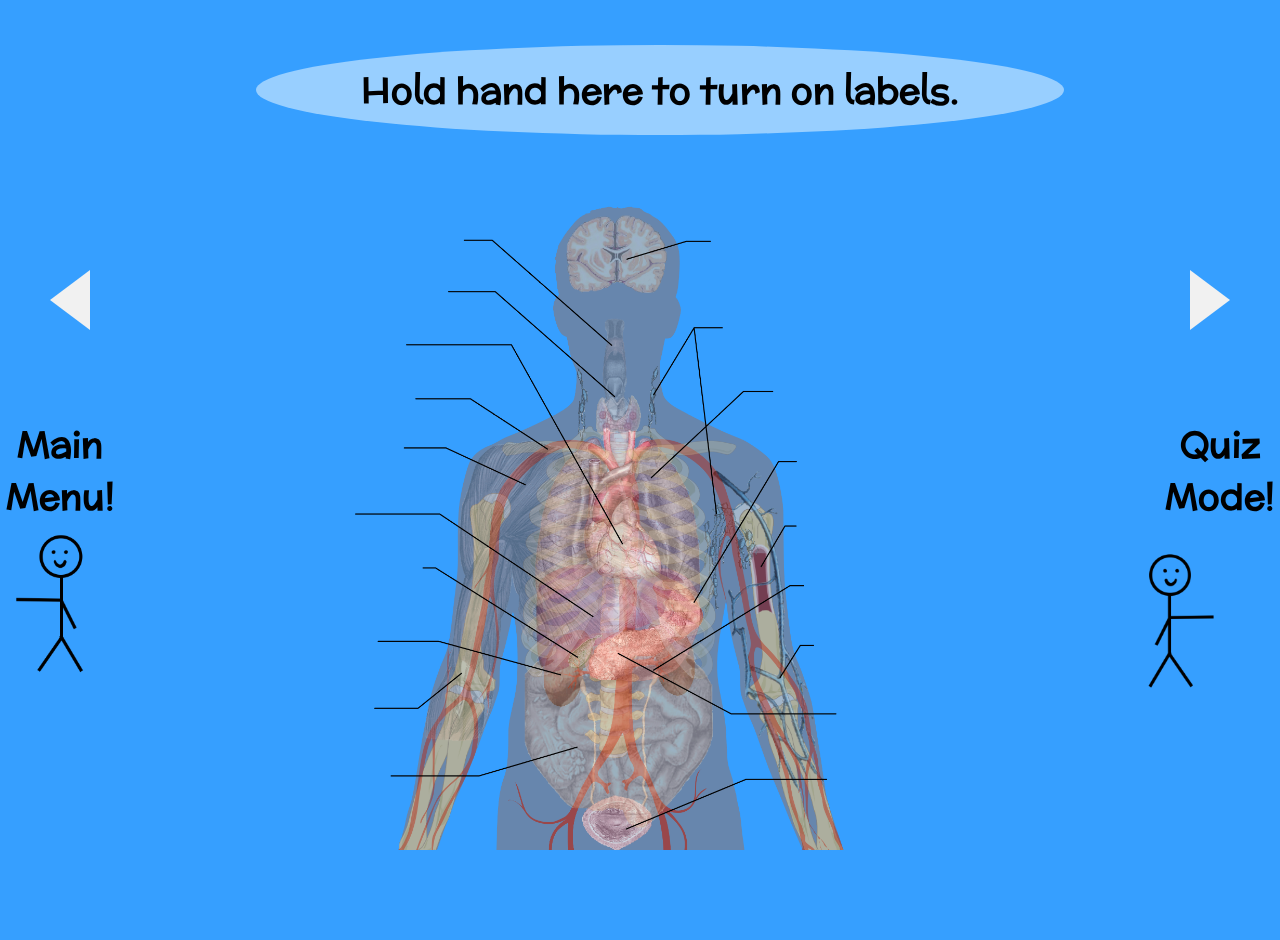
<file: learning_mode.html>
<!DOCTYPE html>
<html>
<head>
    <link href="https://fonts.googleapis.com/css2?family=McLaren&display=swap" rel="stylesheet">
    <script src = "https://ajax.googleapis.com/ajax/libs/jquery/3.2.1/jquery.min.js"></script>
    <link rel="stylesheet" href="learning_mode.css">
    <title>Learning Mode</title>
    <script>
        function toggleImage() {
            var learningImage = document.getElementById("learning_image");
            var imageName = learningImage.src.split('/').pop();
            
            if (imageName === "label.png") {
                learningImage.src = "no_label.png";
            } else {
                learningImage.src = "label.png";
            }
            learningImage.height="700";
            }
    </script>
</head>
<body>

    <div class="middle-content">
        <div class="navbar" onclick="toggleImage()" style="cursor: pointer;">
            Hold hand here to turn on labels.
        </div>
        <div class="picture">
            <img id="learning_image" src="no_label.png" height="700">
        </div>
        <div class="picture">
            <img id="left_out" src="left_out.png">
        </div>
        <div class="picture">
            <img id="right_out" src="right_out.png">
        </div>
    </div>
    <div class="container">
        <div class="banner left left-arrow">
            <a href="index.html" style="text-decoration: none; color: inherit;">Main Menu!</a>
        </div>
        <div class="banner right right-arrow">
            <a href="quiz_mode1.html" style="text-decoration: none; color: inherit; cursor: pointer;">Quiz Mode!</a>
        </div>        
    </div>
</body>
<script>
var host = "cpsc484-02.yale.internal:8888";

function AngleBetween(pointP, pointQ, pointR) {
  
  // Calculate the vectors PQ and PR
  let vectorPQ = { x: pointQ.x - pointP.x, y: pointQ.y - pointP.y };
  let vectorPR = { x: pointR.x - pointP.x, y: pointR.y - pointP.y };

  // Calculate the dot product of vectors PQ and PR
  let dotProduct = vectorPQ.x * vectorPR.x + vectorPQ.y * vectorPR.y;

  // Calculate the magnitude of vectors PQ and PR
  let magnitudePQ = Math.sqrt(vectorPQ.x * vectorPQ.x + vectorPQ.y * vectorPQ.y);
  let magnitudePR = Math.sqrt(vectorPR.x * vectorPR.x + vectorPR.y * vectorPR.y);

  // Calculate the cosine of the angle between vectors PQ and PR
  let cosine = dotProduct / (magnitudePQ * magnitudePR);

  // Calculate the angle in radians and convert to degrees
  let angle = Math.acos(cosine) * 180 / Math.PI;
  
  return angle;
  
  }

let handup = false;
let handup_timestamp = 0;

let standing_left = false;
let standing_left_timestamp = 0;

let standing_right = false;
let standing_right_timestamp = 0;

var learningImage = document.getElementById("learning_image");

$(document).ready(function () {
    frames.start();
});

var frames = {
    socket: null,

    start: function () {
        var url = "ws://" + host + "/frames";
        frames.socket = new WebSocket(url);
        frames.socket.onmessage = function (event) {
            frames.show(JSON.parse(event.data));
        }
    },

    show: function (frame) {
        let head = frame.people[0].joints[26];
        let left_hand = frame.people[0].joints[8];
        let right_hand = frame.people[0].joints[15];
        let left_shoulder = frame.people[0].joints[5];
        let right_shoulder = frame.people[0].joints[12];
        let pelvis = frame.people[0].joints[0];

        let left_angle = AngleBetween(left_shoulder.pixel, left_hand.pixel, pelvis.pixel);
        console.log("left_angle " + left_angle)
        let right_angle = AngleBetween(right_shoulder.pixel, right_hand.pixel, pelvis.pixel);
        console.log("right_angle " + right_angle)

        console.log(head.pixel);

        if ((head.pixel.y > left_hand.pixel.y) || (head.pixel.y > right_hand.pixel.y)) {
            learningImage.src = "label.png";
        } else {
            learningImage.src = "no_label.png";
        }

        if (!(left_angle < 120 && left_angle > 70)) {
          standing_left = false;
          standing_left_timestamp = 0;
        } else {
            if (standing_left == false) {
                standing_left = true;
                standing_left_timestamp = frame.ts;
            } else {
                time_delta = frame.ts - standing_left_timestamp;
                time_delta_clean = 2 - Math.floor(time_delta/1000)
                if (time_delta > 2000) {
                    console.log("LEFT")
                    window.location.href=window.location.href.replace("learning_mode.html", "index.html");
                    // window.location.pathname = '/index.html'
                } 
            }
        }

        if (!(right_angle < 120 && right_angle > 70)) {
          standing_right = false;
          standing_right_timestamp = 0;
        } else {
            if (standing_right == false) {
                standing_right = true;
                standing_right_timestamp = frame.ts;
            } else {
                time_delta = frame.ts - standing_right_timestamp;
                time_delta_clean = 2 - Math.floor(time_delta/1000)
                if (time_delta > 2000) {
                    console.log("right")
                    window.location.href=window.location.href.replace("learning_mode.html", "quiz_mode1.html");
                    // window.location.pathname = '/quiz_mode1.html'
                } 
            }
        }



        // document.getElementById("txt").innerHTML = msg;
    }
};

</script>
</html>
</file>
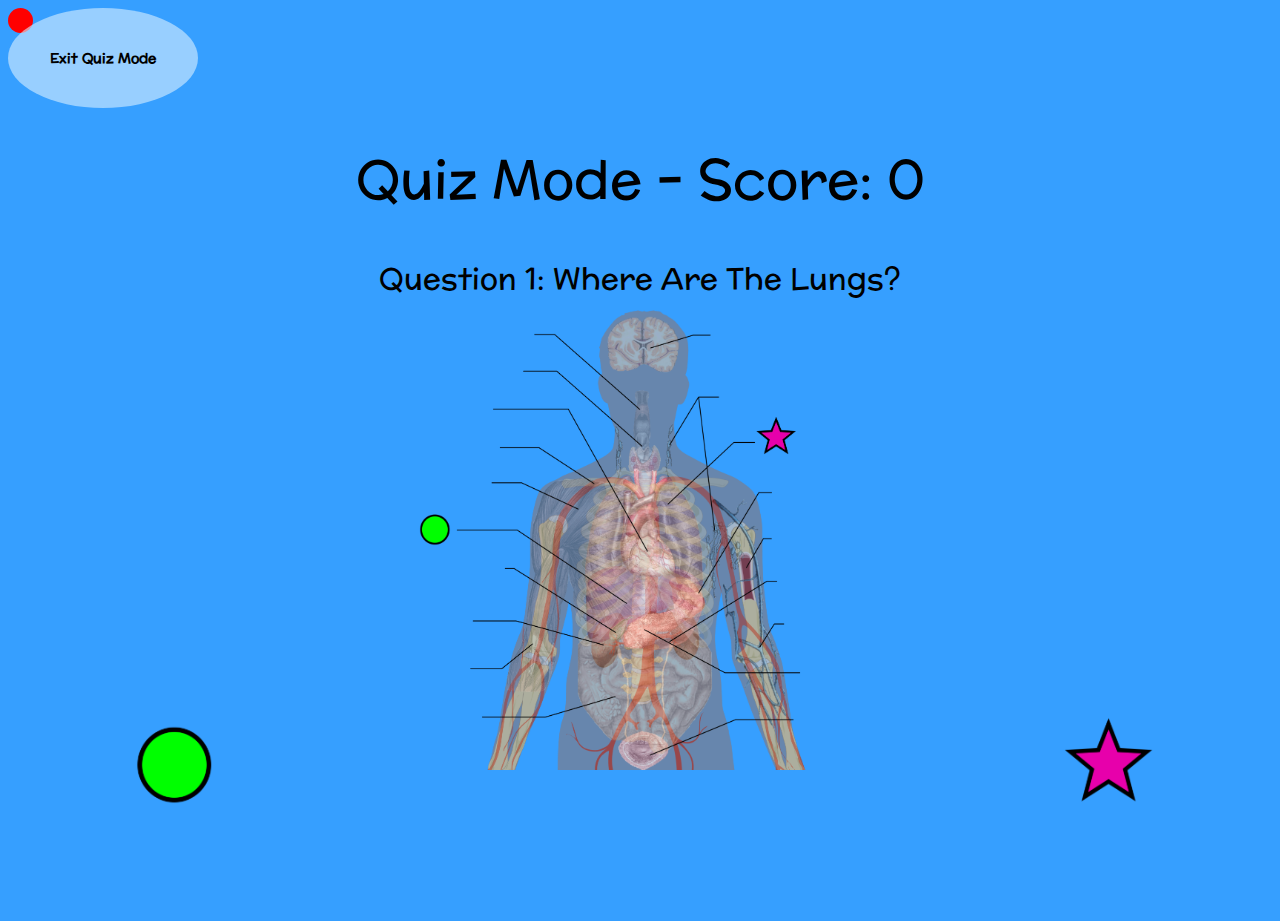
<file: quiz_mode1.html>
<!DOCTYPE html>
<html>
<head>
    <title>Quiz mode</title>
    <link href="https://fonts.googleapis.com/css2?family=McLaren&display=swap" rel="stylesheet">
    <script src = "https://ajax.googleapis.com/ajax/libs/jquery/3.2.1/jquery.min.js"></script>

    <link rel="stylesheet" href="quiz_mode.css">
	<script src="https://ajax.googleapis.com/ajax/libs/jquery/3.2.1/jquery.min.js"></script>
</head>
<body>

    <div id="cursor">
    </div>

	<div class="exit-square">
		<a href="learning_mode.html" style="text-decoration: none; color: inherit; cursor: pointer;">Exit Quiz Mode</a>
	</div>
    <div id="quiz-mode">
        <div class="middle-content">
            <div class="t">Quiz Mode - Score: <span id="score">0</span></div>
            <div class="t2">Question 1: Where Are The Lungs?</div>
            <div class="skeleton"><img src="q1.png"></div>
        </div>
        <div class="container">
            <div class="left banner-left" style="cursor: pointer;" onclick="showResults(0);">
                <img src="circle.png" height="300px">
            </div>
            <div class="right banner-right" style="cursor: pointer;" onclick="showResults(1);">
                <img src="star.png" height="300px">
            </div>
        </div>
		<button id="continue-button" onclick="continueQuiz()">Continue</button>
    </div>
	<script>

	var questions = [
		{
			question: "Question 1: Where Are The Lungs?",
			choices: ["circle.png", "star.png"],
			correctAnswer: 1,
			image: "q1.png"
		},
		{
			question: "Question 2: Where Is The Spleen?",
			choices: ["circle.png", "star.png"],
			correctAnswer: 0,
			image: "q2.png"
		},
		{
			question: "Question 3: Where Is The Pharynx?",
			choices: ["circle.png", "star.png"],
			correctAnswer: 0,
			image: "q3.png"
		},
		{
			question: "Question 4: Where Are The Lymph Nodes?",
			choices: ["circle.png", "star.png"],
			correctAnswer: 1,
			image: "q4.png"
		},
		{
			question: "Question 5: Where Is The Liver?",
			choices: ["circle.png", "star.png"],
			correctAnswer: 0,
			image: "q5.png"
		},
	];

	var currentQuestionIndex = 0;
	var correctAnswers = 0;

	function renderQuestion() {
		var question = questions[currentQuestionIndex];
		document.querySelector('.t2').innerText = question.question;
		document.querySelector('.skeleton img').src = question.image;
		document.getElementById('continue-button').style.display = 'none';
		document.querySelector('.left.banner-left img').src = question.choices[0];
		document.querySelector('.right.banner-right img').src = question.choices[1];
	}

	function showResults(selectedAnswer) {
		var question = questions[currentQuestionIndex];
		var isCorrect = selectedAnswer === question.correctAnswer;

		if (isCorrect) {
			correctAnswers++;
			document.getElementById('score').innerText = correctAnswers;
			document.querySelector('.t2').innerText = 'Correct!';
		} else {
			document.querySelector('.t2').innerText = 'Incorrect!';
		}

		document.getElementById('continue-button').style.display = 'block';

		var incorrectChoice = document.querySelector('.container').children[selectedAnswer === 0 ? 1 : 0];
		incorrectChoice.style.display = 'none';
	}

	function continueQuiz() {
		document.querySelector('.left.banner-left').style.display = 'block';
		document.querySelector('.right.banner-right').style.display = 'block';
		
		currentQuestionIndex++;
		
		if (currentQuestionIndex < questions.length) {
			renderQuestion();
			document.getElementById('continue-button').style.display = 'none';
		} else {
			var finalResultsContent = `
				<div class="middle-content">
					<div class="t">Quiz Results</div>
					<div class="t2">You got ${correctAnswers} out of ${questions.length} correct!</div>
				</div>
			`;
			document.getElementById('quiz-mode').innerHTML = finalResultsContent;
		}
	}

	renderQuestion();
</script>
</body>
<script>
  var host = "cpsc484-02.yale.internal:8888";

  function AngleBetween(pointP, pointQ, pointR) {
  
  // Calculate the vectors PQ and PR
  let vectorPQ = { x: pointQ.x - pointP.x, y: pointQ.y - pointP.y };
  let vectorPR = { x: pointR.x - pointP.x, y: pointR.y - pointP.y };

  // Calculate the dot product of vectors PQ and PR
  let dotProduct = vectorPQ.x * vectorPR.x + vectorPQ.y * vectorPR.y;

  // Calculate the magnitude of vectors PQ and PR
  let magnitudePQ = Math.sqrt(vectorPQ.x * vectorPQ.x + vectorPQ.y * vectorPQ.y);
  let magnitudePR = Math.sqrt(vectorPR.x * vectorPR.x + vectorPR.y * vectorPR.y);

  // Calculate the cosine of the angle between vectors PQ and PR
  let cosine = dotProduct / (magnitudePQ * magnitudePR);

  // Calculate the angle in radians and convert to degrees
  let angle = Math.acos(cosine) * 180 / Math.PI;
  
  return angle;
  
  }
  
  let left_handup = false;
  let left_handup_timestamp = 0;

  let right_handup = false;
  let right_handup_timestamp = 0;
  
  let standing_left = false;
  let standing_left_timestamp = 0;
  
  let standing_right = false;
  let standing_right_timestamp = 0;
  
  $(document).ready(function () {
      frames.start();
  });
  
  var frames = {
      socket: null,
  
      start: function () {
          var url = "ws://" + host + "/frames";
          frames.socket = new WebSocket(url);
          frames.socket.onmessage = function (event) {
              frames.show(JSON.parse(event.data));
          }
      },
  
      show: function (frame) {
          let head = frame.people[0].joints[26];
          let left_hand = frame.people[0].joints[8];
          let right_hand = frame.people[0].joints[15];
          let left_shoulder = frame.people[0].joints[5];
          let right_shoulder = frame.people[0].joints[12];
          let pelvis = frame.people[0].joints[0];

          let left_angle = AngleBetween(left_shoulder.pixel, left_hand.pixel, pelvis.pixel);
          console.log("left_angle " + left_angle)
          let right_angle = AngleBetween(right_shoulder.pixel, right_hand.pixel, pelvis.pixel);
          console.log("right_angle " + right_angle)

          $("#cursor").css({left: `${(left_hand.pixel.x / 1280) * 100}vw`, top: `${(left_hand.pixel.y / 720)* 100}vw`})
          
          console.log(head.pixel);
  
          if (head.pixel.y < left_hand.pixel.y) {
              left_handup = false;
              left_handup_timestamp = 0;
          } else {
              if (left_handup == false) {
                  left_handup = true;
                  left_handup_timestamp = frame.ts;
              } else {
                  time_delta = frame.ts - left_handup_timestamp;
  
                  time_delta_clean = 2 - Math.floor(time_delta/1000)
                  // document.getElementById("txt").innerHTML = time_delta_clean;
  
                  if (time_delta > 2000) {
                    window.location.href=window.location.href.replace("quiz_mode1.html", "learning_mode.html");
                  } 
              }
          }

          if (head.pixel.y < right_hand.pixel.y) {
                right_handup = false;
                right_handup_timestamp = 0;
            } else {
                if (right_handup == false) {
                    right_handup = true;
                    right_handup_timestamp = frame.ts;
                } else {
                    time_delta = frame.ts - right_handup_timestamp;

                    time_delta_clean = 2 - Math.floor(time_delta/1000)
                    // document.getElementById("txt").innerHTML = time_delta_clean;

                    if (time_delta > 2000) {
                        console.log("RIGHT HAND" + document.getElementById('continue-button').style.display)
                        if (document.getElementById('continue-button').style.display != 'none') {
                            continueQuiz()
                        }
                    } 
                }
            }
  
          if (!(left_angle < 120 && left_angle > 70)) {
            standing_left = false;
            standing_left_timestamp = 0;
          } else {
              if (standing_left == false) {
                  standing_left = true;
                  standing_left_timestamp = frame.ts;
              } else {
                  time_delta = frame.ts - standing_left_timestamp;
                  time_delta_clean = 2 - Math.floor(time_delta/1000)
                  if (time_delta > 2000) {
                      console.log("LEFT")
                      if (document.getElementById('continue-button').style.display == 'none') {
                      showResults(0)
                      }
                    //   window.location.href=window.location.href.replace("quiz_mode1.html", "results1.html?N");
                      // window.location.pathname = '/index.html'
                  } 
              }
          }
  
          if (!(right_angle < 120 && right_angle > 70)) {
            standing_right = false;
            standing_right_timestamp = 0;
          } else {
              if (standing_right == false) {
                  standing_right = true;
                  standing_right_timestamp = frame.ts;
              } else {
                  time_delta = frame.ts - standing_right_timestamp;
                  time_delta_clean = 2 - Math.floor(time_delta/1000)
                  if (time_delta > 2000) {
                      console.log("right")
                      if (document.getElementById('continue-button').style.display == 'none') {
                      showResults(1);
                      }
                    //   window.location.href=window.location.href.replace("quiz_mode1.html", "results1.html?Y");
                      // window.location.pathname = '/quiz_mode1.html'
                  } 
              }
          }
  
  
  
          // document.getElementById("txt").innerHTML = msg;
      }
  };
</script>  
</html>
</file>
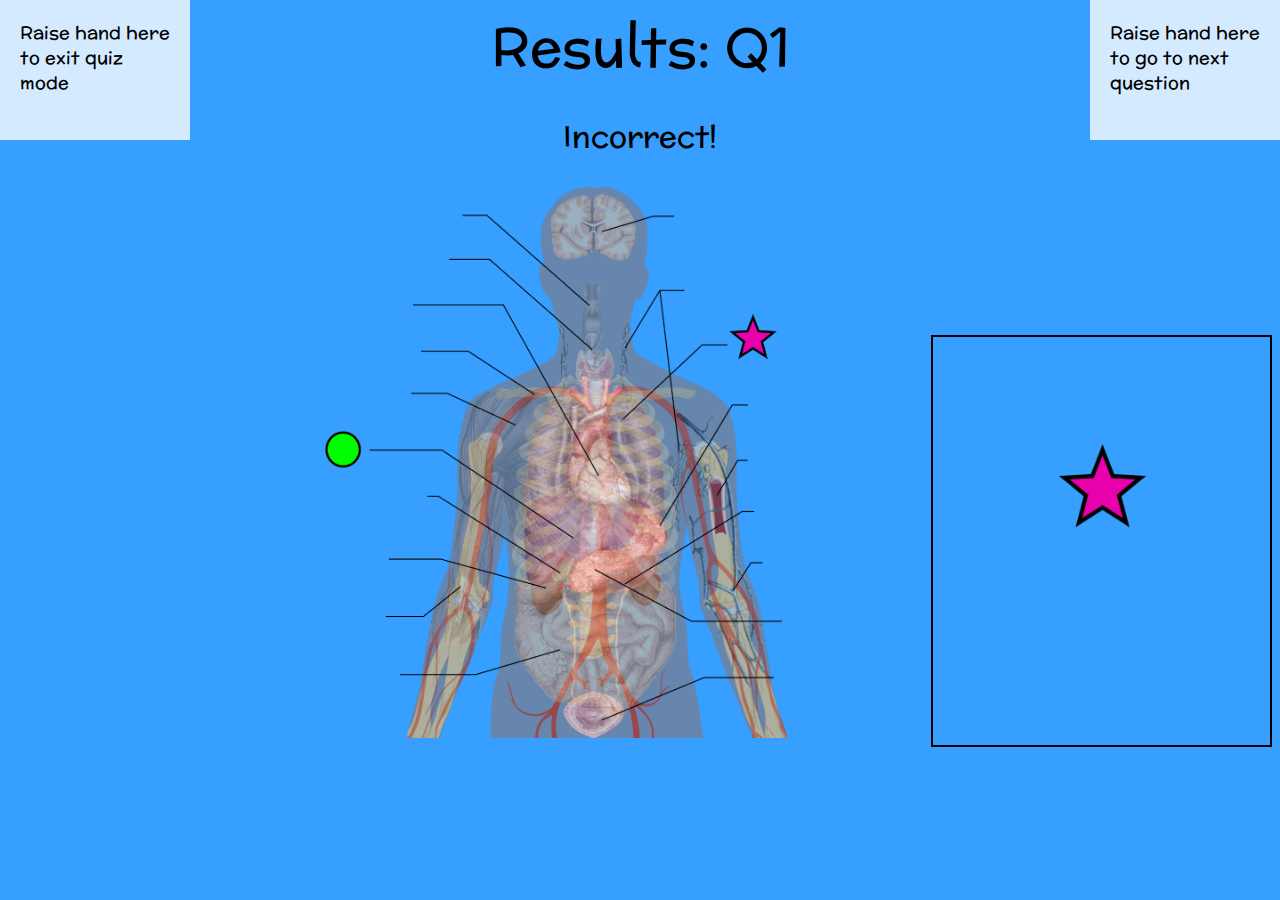
<file: results1.html>
<!DOCTYPE html>
<html>
<head>
    <title>Results</title>
    <link href="https://fonts.googleapis.com/css2?family=McLaren&display=swap" rel="stylesheet">
    <script src = "https://ajax.googleapis.com/ajax/libs/jquery/3.2.1/jquery.min.js"></script>
    <link rel="stylesheet" href="results.css">
    <script>
      window.onload = function(){
          var result = window.location.href.split("?")[1];
          if (result === "Y") {
            document.getElementById('feedback').innerHTML = "Correct!";
          } else {
            document.getElementById('feedback').innerHTML = "Incorrect!";
          }
      };
    </script>
</head>
<body>
  <div class="exit-square">
    <a href="learning_mode.html" style="text-decoration: none; color: inherit; cursor: pointer;">Raise hand here to exit quiz mode</a>
  </div>
  <div class="next-q-square">
    <a href="quiz_mode2.html" style="text-decoration: none; color: inherit; cursor: pointer;">Raise hand here to go to next question</a>
  </div>
  <div>
    <div class="t"><center>Results: Q1</center></div>
    <div class="t2"><center><p id="feedback"></p></center></div>
  </div>
  <div class="container">
      <div class="left" style="cursor: pointer;">
        
      </div>
      <div class="skeleton">
        <img src="q1.png">
      </div>
      <div class="right" style="cursor: pointer; border: 2px solid black;">
        <img src="star.png" height="300px">
      </div>
  </div>
</body>
<script>
  var host = "cpsc484-02.yale.internal:8888";
let hand_left = false;
let hand_left_timestamp = 0;

let hand_right = false;
let hand_right_timestamp = 0;

$(document).ready(function () {
    frames.start();
});

var frames = {
    socket: null,

    start: function () {
        var url = "ws://" + host + "/frames";
        frames.socket = new WebSocket(url);
        frames.socket.onmessage = function (event) {
            frames.show(JSON.parse(event.data));
        }
    },

    show: function (frame) {
        let head = frame.people[0].joints[26];
        let left_hand = frame.people[0].joints[8];

        console.log("head " + JSON.stringify(head.pixel));
        console.log("hand " + JSON.stringify(left_hand.pixel));

        // if (head.pixel.y > left_hand.pixel.y) {
        //   console.log("OVER HEAD")
        //   if (head.pixel.x < left_hand.pixel.x) {
        //     console.log("LEFT")
        //   } else {
        //     console.log("RIGHT")
        //   }
        // }

        if (!(head.pixel.y > left_hand.pixel.y && head.pixel.x < left_hand.pixel.x)) {
          hand_left = false;
          hand_left_timestamp = 0;
        } else {
            if (hand_left == false) {
                hand_left = true;
                hand_left_timestamp = frame.ts;
            } else {
                time_delta = frame.ts - hand_left_timestamp;
                time_delta_clean = 2 - Math.floor(time_delta/1000)
                if (time_delta > 2000) {
                    console.log("LEFT")
                    window.location.href=window.location.href.replace("?Y","").replace("?N","").replace("results1.html", "learning_mode.html");
                } 
            }
        }

        if (!(head.pixel.y > left_hand.pixel.y && head.pixel.x > left_hand.pixel.x)) {
          hand_right = false;
          hand_right_timestamp = 0;
        } else {
            if (hand_right == false) {
                hand_right = true;
                hand_right_timestamp = frame.ts;
            } else {
                time_delta = frame.ts - hand_right_timestamp;
                time_delta_clean = 2 - Math.floor(time_delta/1000)
                if (time_delta > 2000) {
                    console.log("right")
                    window.location.href=window.location.href.replace("?Y","").replace("?N","").replace("results1.html", "quiz_mode2.html");
                } 
            }
        }



        // document.getElementById("txt").innerHTML = msg;
    }
};
</script>
</html>
</file>
<file: learning_mode.css>
body {
    background-color: #369FFF;
    margin: 0;
    padding: 0;
    font-family: 'McLaren', sans-serif; /* Set font to McLaren */
    
}

.middle-content {
    display: flex;
    flex-direction: column;
    justify-content: center;
    align-items: center;
    height: 100vh;
}

.picture {
    margin-top: 100px;
    position: fixed;
    display: flex;
    justify-content: center;
    align-items: center;
    width: 100%;
}

#left_out {
    position: absolute;
    left: 5vw;
    top: 0vw;
    height: 25vh;
    transform: translateX(-50%);
}

#right_out {
    position: absolute;
    right: -7vw;
    top: 0vw;
    height: 27vh;
    transform: translateX(-50%);
}

.container {
    max-width: 800px;
    margin: 0 auto;
    padding: 20px;
    text-align: center;
}

.container a {
    font-size: 4vh;
    top: 50vh;
}

.banner {
    position: absolute;
    top: 0;
    height: 100%;
    display: flex;
    align-items: center;
    justify-content: center;
    padding: 20px;
    color: #fff;
    font-size: 18px;
    font-weight: bold;
    text-align: center;
}

.banner.left {
    left: 0;
    width: 5rem;
    color: black;
}

.banner.right {
    right: 0;
    width: 5rem;
    color: black;
}

.navbar {
    position: fixed;
    top: 5vh;
    left: 20vw;
    right: 0;
    width: 60vw;
    height: 10vh;
    background-color: #D4EBFF9f;
    color: black;
    font-size: 4vh;
    font-weight: bold;
    display: flex;
    text-align: center;
    align-items: center;
    justify-content: center;
    padding: 0 20px;
    border-radius: 50%;
    cursor: pointer;
}

.left-arrow::before,
.right-arrow::before {
    content: "";
    display: block;
    width: 0;
    height: 0;
    border-style: solid;
}

.left-arrow::before {
    border-width: 30px 40px 30px 0;
    border-color: transparent #f1f1f1 transparent transparent;
    position: absolute;
    left: 50px;
    top: 300px;
    transform: translateY(-50%);
}

.right-arrow::before {
    border-width: 30px 0 30px 40px;
    border-color: transparent transparent transparent #f1f1f1;
    position: absolute;
    right: 50px;
    top: 300px;
    transform: translateY(-50%);
}
</file>
<file: quiz_mode.css>
body {
    font-family: 'McLaren', sans-serif;
    background-color: #369FFF;
}

.container {
    display: flex;
    justify-content: space-between;
    align-items: center;
    height: 5px;
    padding: 0 1rem;
}

.left,
.right {
    display: flex;
    flex-direction: column;
    align-items: center;
    justify-content: center;
}

.banner-left {
    text-align: left;
    margin-top: -300px;
    margin-left: -20px;
}

.banner-right {
    text-align: right;
    margin-top: -300px;
    margin-right: -20px;
}

button {
    font-family: 'McLaren', sans-serif;
    position: absolute;
    top: 0;
    right: 5px;
    width: 200px;
    height: 100px;
    background-color: #D4EBFF9f;
    color: black;
    font-size: 14px;
    font-weight: bold;
    display: flex;
    text-align: center;
    align-items: center;
    justify-content: center;
    padding: 0 20px;
    border-radius: 50%;
    cursor: pointer;
    border: 0px solid black;
}

.exit-square {
    position: absolute;
    top: 5;
    left: 5;
    width: 150px;
    height: 100px;
    background-color: #D4EBFF9f;
    color: black;
    font-size: 14px;
    font-weight: bold;
    display: flex;
    text-align: center;
    align-items: center;
    justify-content: center;
    padding: 0 20px;
    border-radius: 50%;
    cursor: pointer;
}

.middle-content {
    display: flex;
    flex-direction: column;
    justify-content: center;
    align-items: center;
    height: 100vh;
}

.middle-content .t {
    font-family: 'McLaren', sans-serif;
    background-color: #369FFF;
    font-size: 54px;
    bottom: 10px;
    margin-top: 100px;
    margin-bottom: 40px;
}

.results .t {
    font-family: 'McLaren', sans-serif;
    background-color: #369FFF;
    font-size: 54px;
    bottom: 10px;
    margin-top: 100px;
    margin-bottom: 50px;
}

.middle-content .t2 {
    font-family: 'McLaren', sans-serif;
    background-color: #369FFF;
    font-size: 30px;
    margin-bottom: 20px;
}

.t3 {
    font-family: 'McLaren', sans-serif;
    background-color: #369FFF;
    font-size: 30px;
}

.skeleton img {
    margin-top: 50px;
    height: 500px;
    position: relative;
    bottom: 100px;
    left: 20px;
}

#cursor {
    width: 25px;
    height: 25px;
    border-radius: 25px;
    position: absolute;
    background-color: red;
}
</file>
<file: results.css>
body {
    font-family: 'McLaren', sans-serif; /* Set font to McLaren */
    background-color: #369FFF;
}
.container {
    display: flex;
    justify-content: center;
    align-items: center;
    padding-top: 50px;
}

.left, .right {
    flex: 1;
    text-align: center;
    font-size: 24px;
}

.left {
    font-family: 'McLaren', sans-serif; /* Set font to McLaren */
    padding-bottom: 100px;
 }

.right {
    font-family: 'McLaren', sans-serif; /* Set font to McLaren */
    padding-bottom: 100px;
 }
/* Style for the square */
.exit-square {
    position: absolute; /* Absolute positioning to overlap content */
    top: 0; /* Positioned at the top */
    left: 0; /* Positioned at the left */
    width: 150px; /* Width of the square */
    height: 100px; /* Height of the square */
    background-color: #D4EBFF; /* Background color of the square */
    color: black; /* Text color inside the square */
    padding: 20px; /* Padding inside the square */
    font-size: 18px; /* Font size of the text inside the square */
}

.next-q-square {
    position: absolute; /* Absolute positioning to overlap content */
    top: 0; /* Positioned at the top */
    right: 0; /* Positioned at the left */
    width: 150px; /* Width of the square */
    height: 100px; /* Height of the square */
    background-color: #D4EBFF; /* Background color of the square */
    color: black; /* Text color inside the square */
    padding: 20px; /* Padding inside the square */
    font-size: 18px; /* Font size of the text inside the square */
}

.t {
 font-family: 'McLaren', sans-serif;
    background-color: #369FFF;
    font-size: 54px;
}
.t2 {
    font-family: 'McLaren', sans-serif; /* Set font to McLaren */
    background-color: #369FFF;
    font-size: 30px;
}

.t3 {
    font-family: 'McLaren', sans-serif; /* Set font to McLaren */
    background-color: #369FFF;
    font-size: 30px;
}

.skeleton img {
    height: 600px;
    position: relative;
    bottom: 100px;
    left: 20px;
}
</file>
